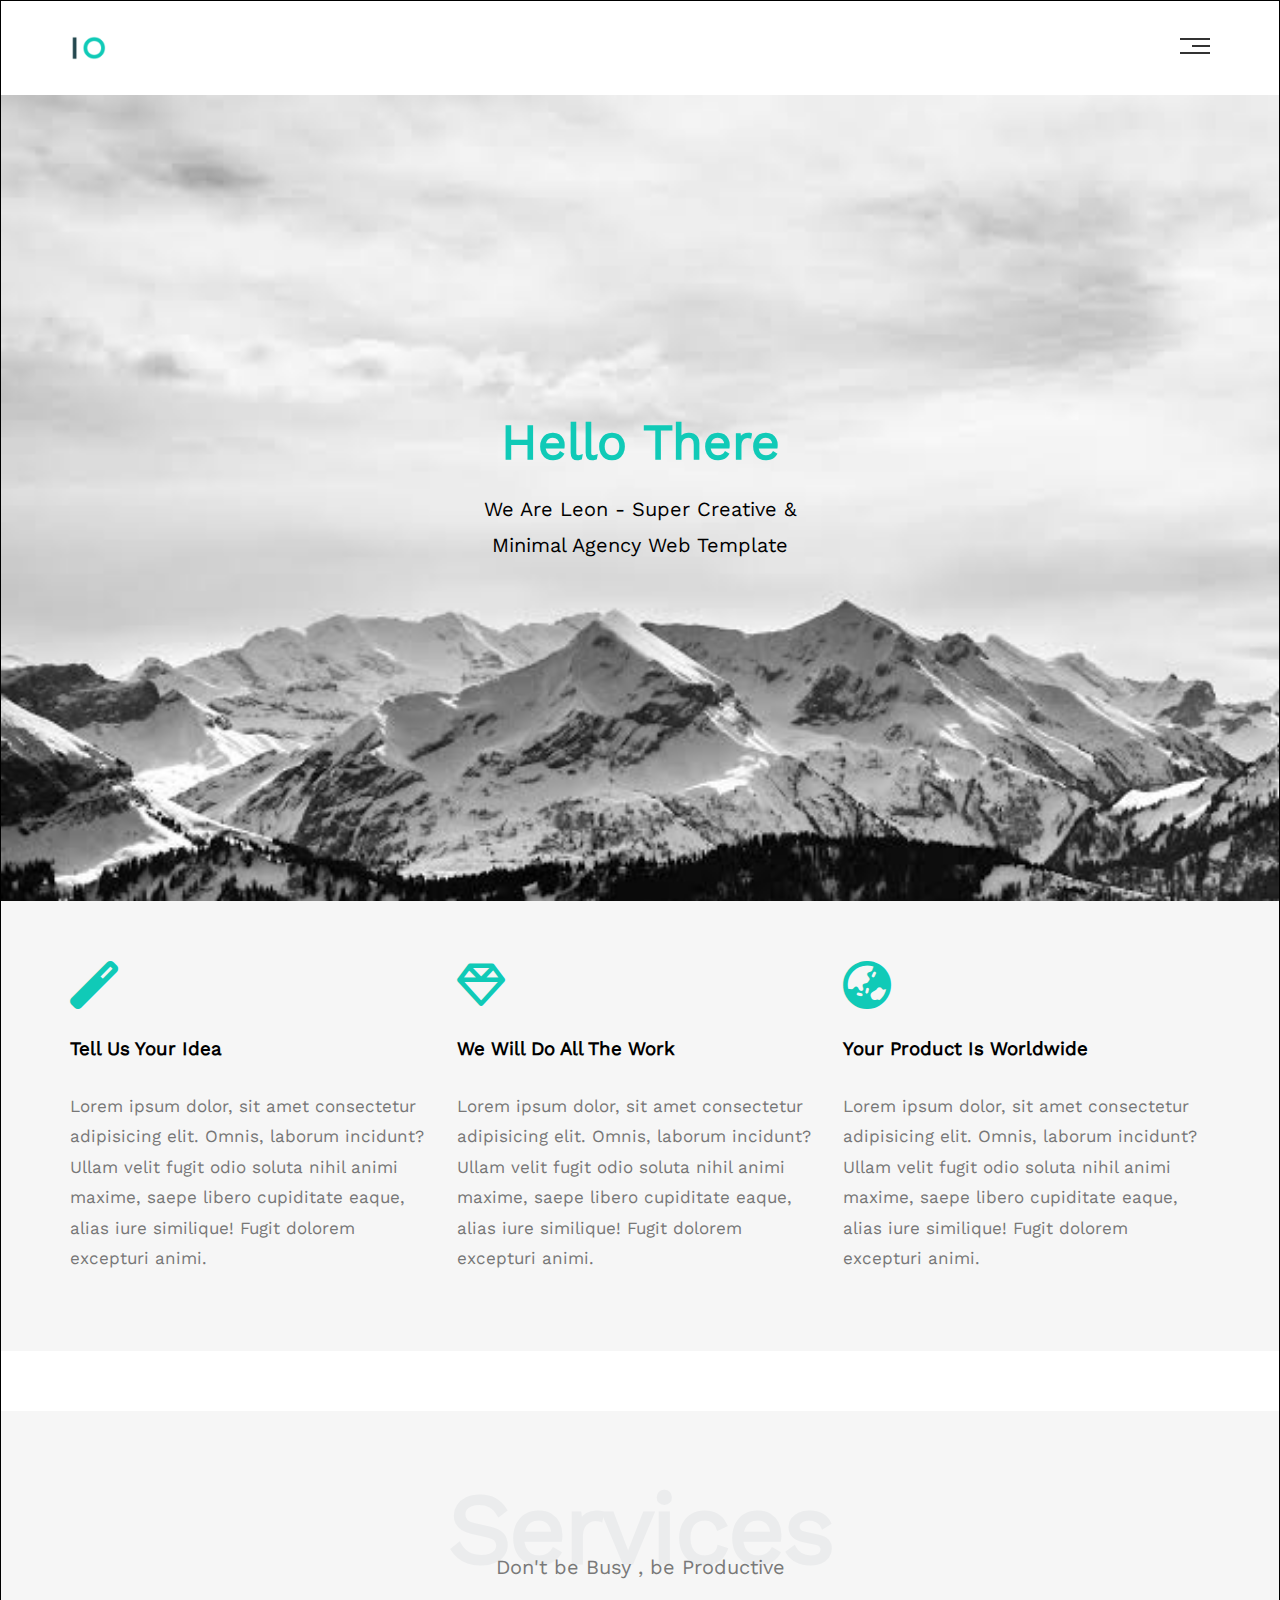
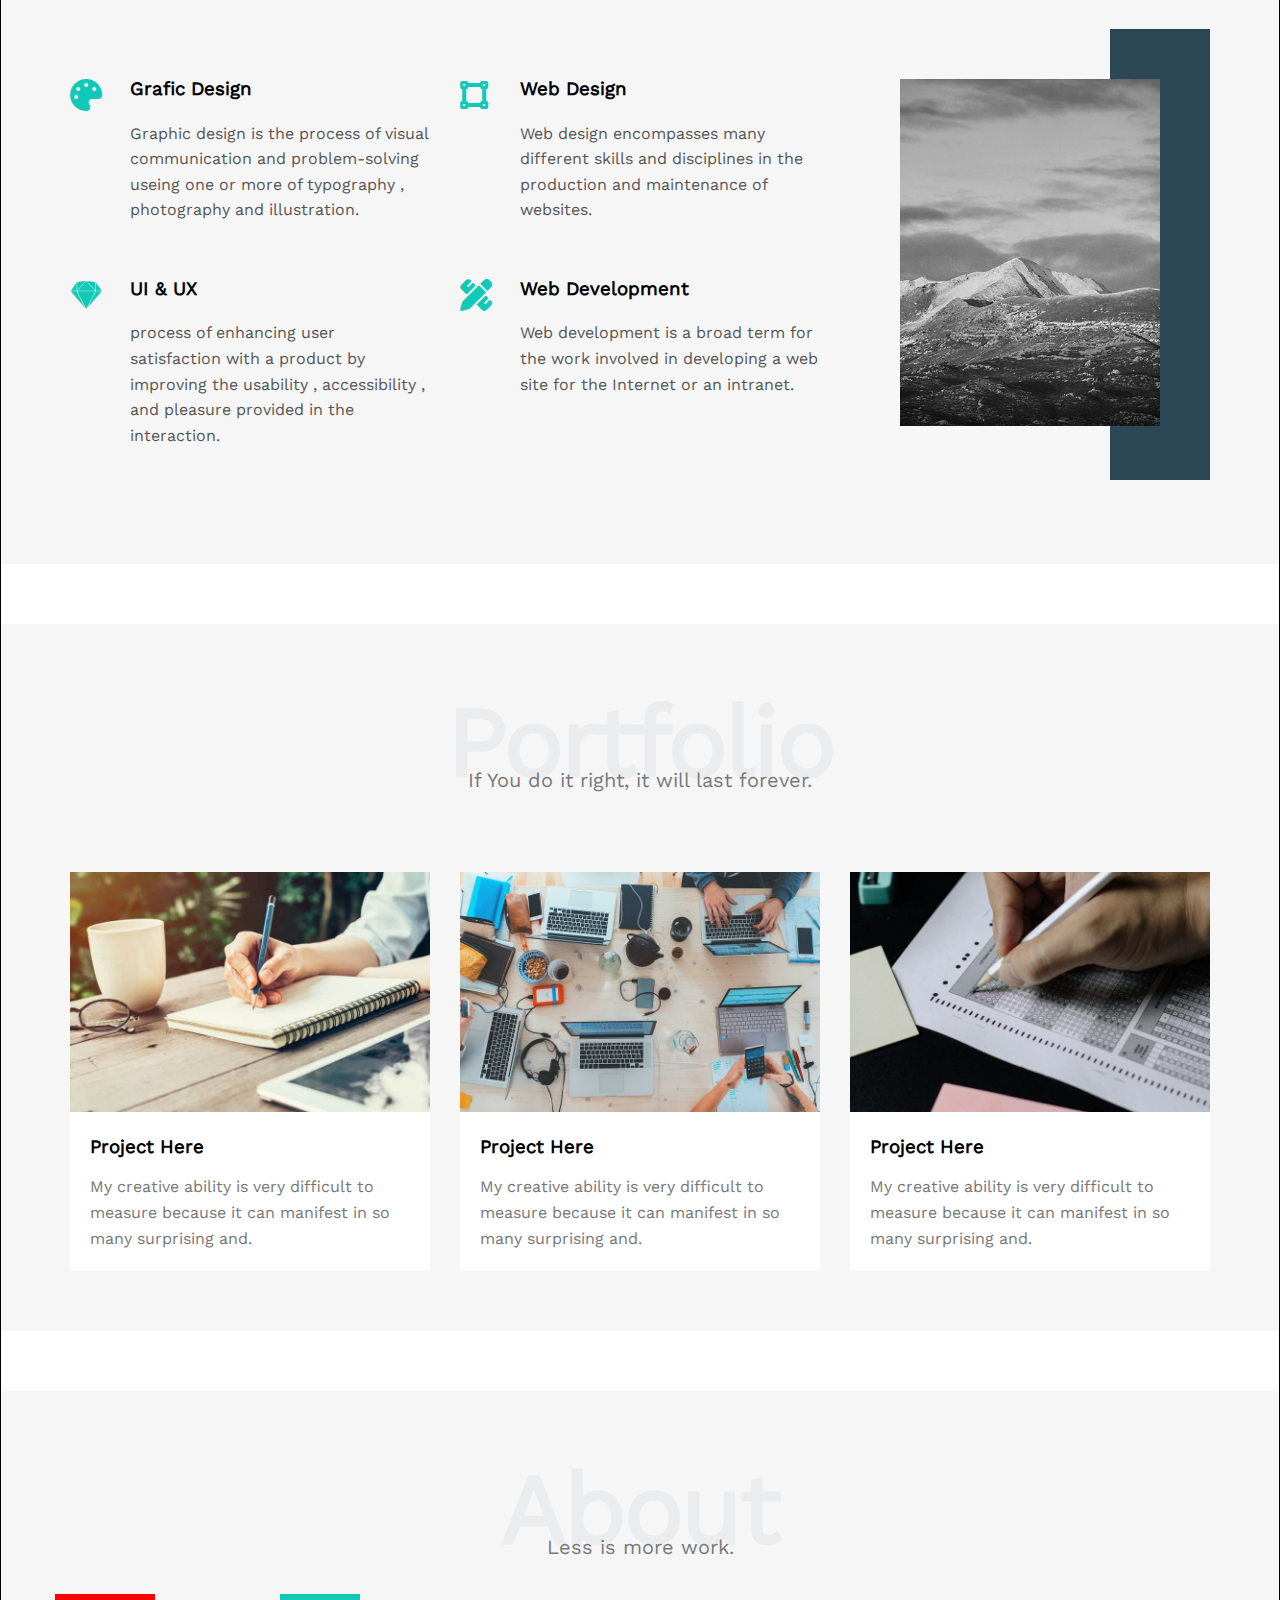
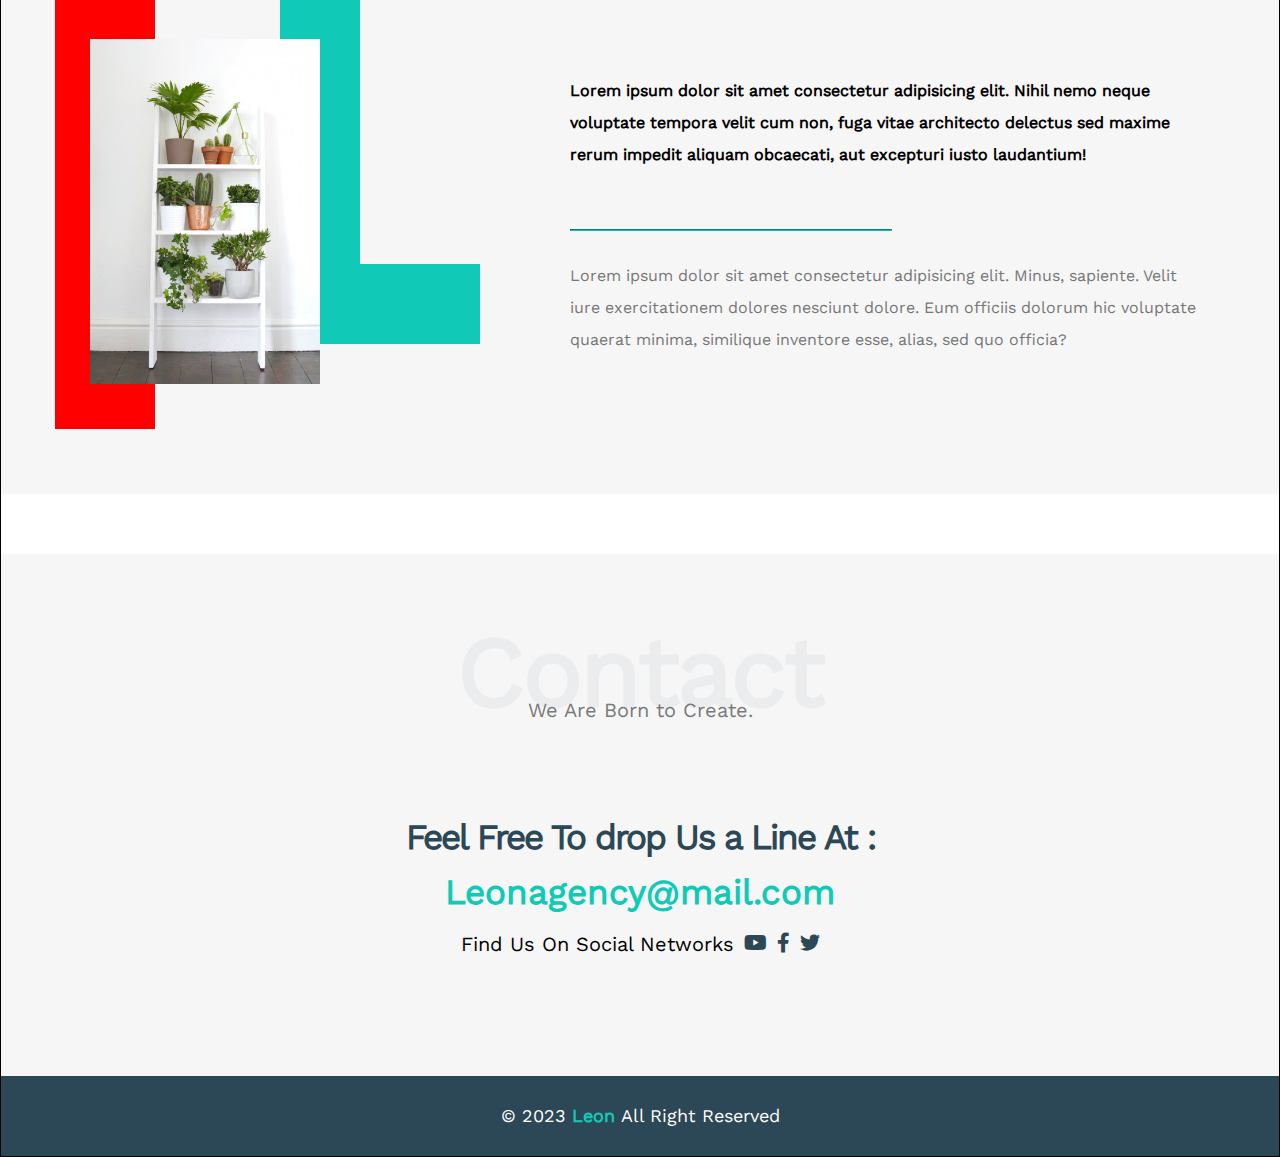
<file: index.html>
<!DOCTYPE html>
<html lang="en">
<head>
    <meta charset="UTF-8">
    <meta http-equiv="X-UA-Compatible" content="IE=edge">
    <meta name="viewport" content="width=device-width, initial-scale=1.0">
    <title>Leon Template One</title>
    <!--Main Template CSS File-->
    <link rel="stylesheet" href="css/leon.css" />
    <!--Render All Elements Normally-->
    <link rel="stylesheet" href="css/normalize.css" />
    <!--Font Awesome Library-->
    <link rel="stylesheet" href="css/all.min.css">
     <!--Google Fonts-->       

</head>
<body>
  <!--Start Header-->
  <div class="header">
     <div class="container">
        <img class="logo" src="images/logo.png" alt="Logo">
        <div class="links">
            <span class="icon">
                <span></span>
                <span></span>
                <span></span>
            </span>
            <ul>
                <li><a href="#services">Services</a></li>
                <li><a href="#protfolio">Protfolio</a></li>
                <li><a href="#about">About</a></li>
                <li><a href="#contact">Contact</a></li>
            </ul>
        </div>
     </div>
  </div>
  <!--End Header-->
    <!-- Start Landing -->
      <div class="landing">
        <div class="intro-text">
            <h1>Hello There</h1>
            <p>We Are Leon - Super Creative & Minimal Agency Web Template</p>
        </div>
      </div>  
    <!-- End Landing -->

    <!-- Start Features -->
      <div class="features">
        <div class="container">
            <div class="feat">
                <i class="fas fa-magic fa-3x"></i>
                <h3>Tell Us Your Idea</h3>
                <p>Lorem ipsum dolor, sit amet consectetur adipisicing elit. Omnis, laborum incidunt? Ullam velit fugit odio soluta nihil animi maxime, saepe libero cupiditate eaque, alias iure similique! Fugit dolorem excepturi animi.</p>
            </div>
            <div class="feat">
                <i class="far fa-gem fa-3x"></i>
                <h3>We Will Do All The Work</h3>
                <p>Lorem ipsum dolor, sit amet consectetur adipisicing elit. Omnis, laborum incidunt? Ullam velit fugit odio soluta nihil animi maxime, saepe libero cupiditate eaque, alias iure similique! Fugit dolorem excepturi animi.</p>
            </div>
            <div class="feat">
                <i class="fas fa-globe-asia fa-3x"></i>
                <h3>Your Product Is Worldwide</h3>
                <p>Lorem ipsum dolor, sit amet consectetur adipisicing elit. Omnis, laborum incidunt? Ullam velit fugit odio soluta nihil animi maxime, saepe libero cupiditate eaque, alias iure similique! Fugit dolorem excepturi animi.</p>
            </div>
        </div>
      </div>
    <!-- End Features -->
    
    <!-- Start Services -->
    <div class="services" id="services">
        <div class="container">
            <h2 class="special-heading">Services</h2>
            <p>Don't be Busy , be Productive</p>
            <div class="services-content">
                <div class="col">
                    <!-- Start Service -->
                    
                    <div class="serv">
                        <i class="fas fa-palette fa-2x"></i>
                        <div class="text">
                            <h3>Grafic Design</h3>
                            <p>
                                Graphic design is the process of visual communication and problem-solving useing 
                                one or more of typography , photography and illustration.
                            </p>
                        </div>
                    </div>

                    <div class="serv">
                        <i class="fab fa-sketch fa-2x"></i>
                        <div class="text">
                            <h3>UI & UX</h3>
                            <p>
                                process of enhancing user satisfaction with a product by improving the 
                                usability , accessibility , and pleasure provided in the interaction.
                            </p>
                        </div>
                    </div>
                    <!-- End Service -->
                </div>
            
                <div class="col">
                    <!-- Start Service -->
                    
                    <div class="serv">
                        <i class="fas fa-vector-square fa-2x"></i>
                        <div class="text">
                            <h3>Web Design</h3>
                            <p>
                                Web design encompasses many different skills and disciplines
                                 in the production and maintenance of websites.
                            </p>
                        </div>
                    </div>

                    <div class="serv">
                        <i class="fas fa-pencil-ruler fa-2x"></i>
                        <div class="text">
                            <h3>Web Development</h3>
                            <p>
                                Web development is a broad term for the work involved 
                                in developing a web site for the Internet or an intranet.
                            </p>
                        </div>
                    </div>
                    <!-- End Service -->
                </div>

                <div class="col">
                    <div class="image">
                        <img src="./images/services.jpg">
                    </div>
                </div>

            </div>
        </div>
    </div>
    <!-- End Services -->

    <!-- Start Portfolio -->

    <div class="Portfolio" id="protfolio">
        <div class="container">
            <h2 class="special-heading">Portfolio</h2>
            <p>If You do it right, it will last forever.</p>
            <div class="Portfolio-content">
                <div class="card">
                    <img src="./images/portfolio-1.jpg" alt="">
                    <div class="info">
                        <h3>Project Here</h3>
                        <p>My creative ability is very difficult to measure because it can manifest in so many surprising and.</p>
                    </div>
                </div>

                <div class="card">
                    <img src="./images/portfolio-2.jpg" alt="">
                    <div class="info">
                        <h3>Project Here</h3>
                        <p>My creative ability is very difficult to measure because it can manifest in so many surprising and.</p>
                    </div>
                </div>

                <div class="card">
                    <img src="./images/portfolio-3.jpg" alt="">
                    <div class="info">
                        <h3>Project Here</h3>
                        <p>My creative ability is very difficult to measure because it can manifest in so many surprising and.</p>
                    </div>
                </div>

            </div>
        </div>
    </div>
    <!-- End Portfolio -->

    <!-- Start About  -->
    <div class="about" id="about">
        <div class="container">
            <h2 class="special-heading">About</h2>
            <p>Less is more work.</p>
            <div class="about-content">
                <div class="image">
                    <img src="./images/about.jpg" alt="">
                </div>
                <div class="text">
                    <p>Lorem ipsum dolor sit amet consectetur adipisicing elit. Nihil nemo neque voluptate tempora velit cum non, fuga vitae architecto delectus sed maxime rerum impedit aliquam obcaecati, aut excepturi iusto laudantium!</p>
                    <hr>
                    
                    <p>
                        Lorem ipsum dolor sit amet consectetur adipisicing elit. Minus, sapiente. Velit iure exercitationem dolores nesciunt dolore. Eum officiis dolorum hic voluptate quaerat minima, similique inventore esse, alias, sed quo officia?
                    </p>
                </div>
                
                
            </div>
        </div>
    </div>
    <!-- End About  -->
    <!-- Start Contact  -->
        <div class="contact" id="contact">
            <div class="container">
                <h2 class="special-heading">Contact</h2>
            <p>We Are Born to Create.</p>
            </div>
            <div class="info">
               <p class="label">Feel Free To drop Us a Line At : </p> 
               <a href="mailto:Leonagency@mail.com?subject=Contact" class="link">Leonagency@mail.com</a>
               <div class="social">
                    Find Us On Social Networks
                    <i class="fab fa-youtube"></i>
                    <i class="fab fa-facebook-f"></i>
                    <i class="fab fa-twitter"></i>
               </div>
            </div>
        </div>
    <!-- End Contact  -->
    <!-- Start Footer  -->
    <div class="footer">
        &copy; 2023 <span>Leon </span> All Right Reserved
    </div>
    <!-- End Footer  -->
</body>
</html>
</file>
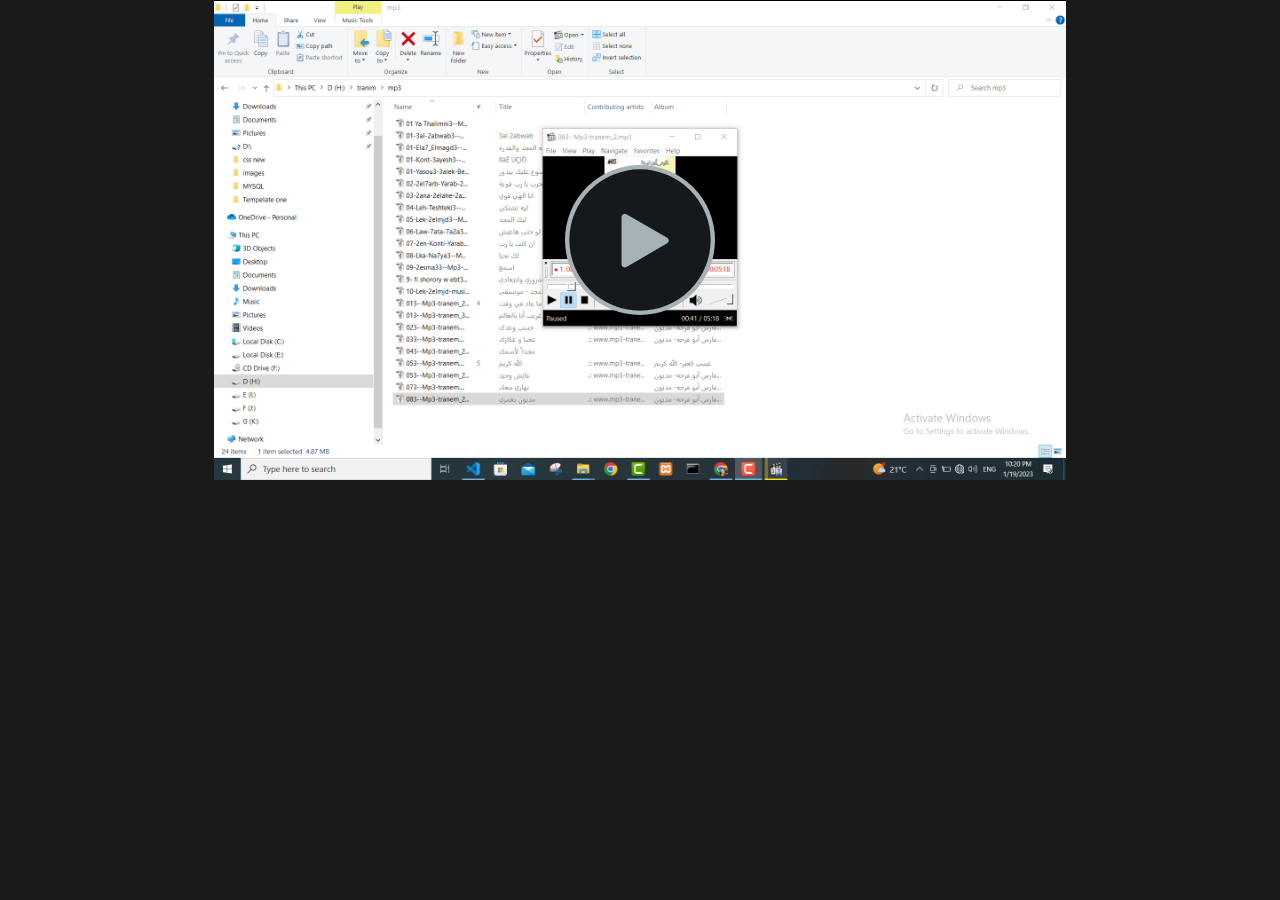
<file: template one video/template one.html>
<!DOCTYPE HTML>
<html>
<head>
        <meta name="DC.date" content="2023-01-19 10:24:02 PM" />
        <meta name="DC.language" content="ENU" />

<meta name="google" value="notranslate" /> 
<meta http-equiv="Content-Type" content="text/html; charset=utf-8" />
<meta http-equiv="X-UA-Compatible" content="IE=edge,chrome=1">
<title>Created by Camtasia 2021</title>

<link href="template one_embed.css" rel="stylesheet" type="text/css">
</head>
<body>
<div class="smart-player-embed-container">
<iframe class="smart-player-embed-iframe" id="embeddedSmartPlayerInstance" src="template one_player.html?embedIFrameId=embeddedSmartPlayerInstance" scrolling="no" frameborder="0" webkitAllowFullScreen mozallowfullscreen allowFullScreen></iframe>
</div>
<script src="scripts/embedded-smart-player.min.js"></script>

</body>
</html>
</file>
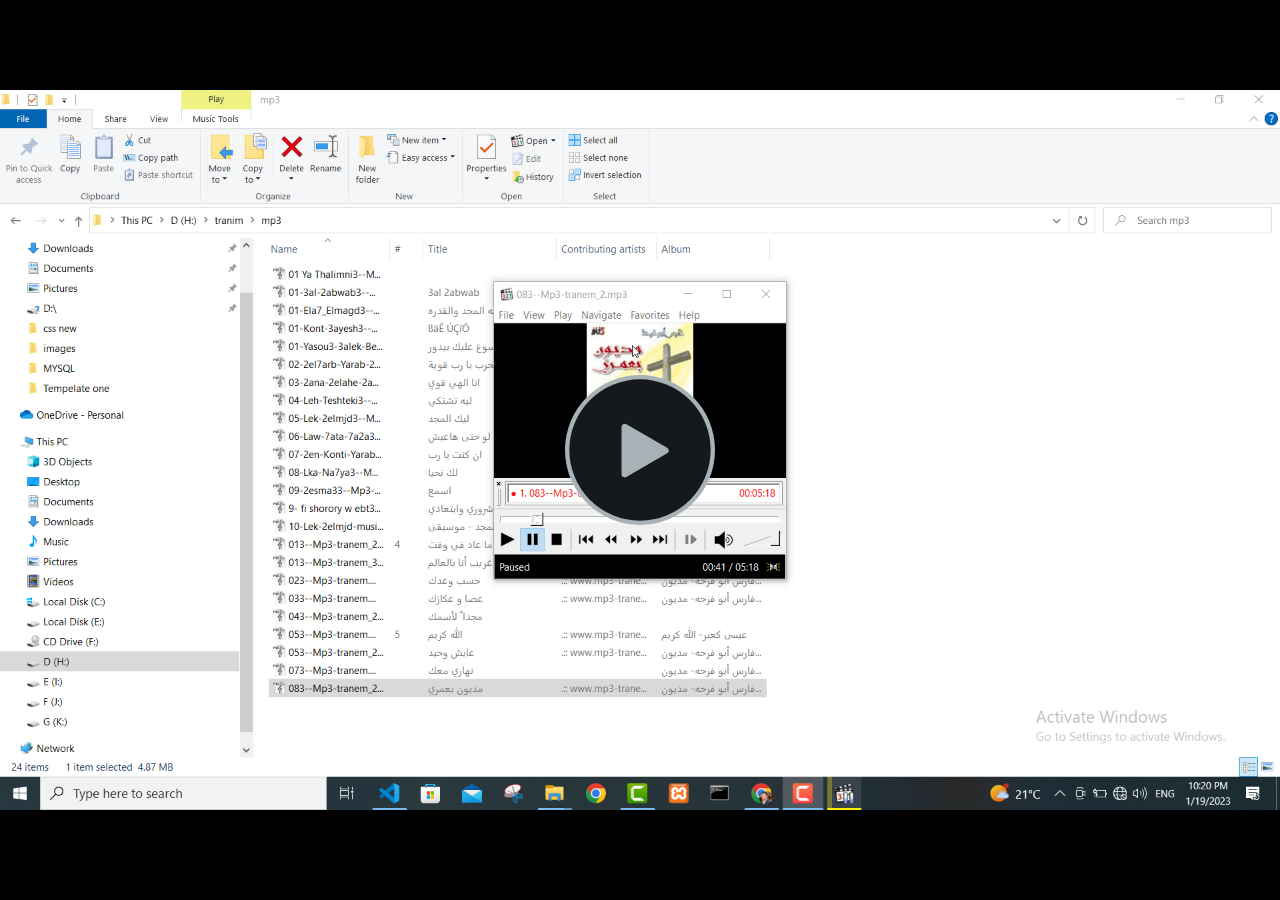
<file: template one video/template one_player.html>
<!DOCTYPE html>
<!-- saved from url=(0014)about:internet -->
<html>
<head>
<meta name="google" value="notranslate" /> 
<meta http-equiv="Content-Type" content="text/html; charset=utf-8" />
<meta name="viewport" content="width=device-width, initial-scale=1" />
<meta http-equiv="X-UA-Compatible" content="IE=edge,chrome=1">
<title></title>
    <link href="https://fonts.googleapis.com/css?family=Quicksand|Actor|Source+Sans+Pro:900|Lato:400,700,900|Oswald:400,700|Abel:400|Dosis:600" rel="stylesheet">
<link href="skins/remix/techsmith-smart-player.min.css" rel="stylesheet" type="text/css" />

<style>
html, body {
	background-color: #1a1a1a;
}
</style>
</head>
<body>

<div id="tscVideoContent">
    <img width="32px" height="32px" style="position: absolute; top: 50%; left: 50%; margin: -16px 0 0 -16px"
         src="[data-uri]">
</div>

<script src="scripts/config_xml.js"></script>
<script type="text/javascript">
    (function (window) {
        function setup(TSC) {
             TSC.playerConfiguration.addMediaSrc("template one.mp4");
             TSC.playerConfiguration.setXMPSrc("template one_config.xml");
             TSC.playerConfiguration.setAutoHideControls(true);
             TSC.playerConfiguration.setBackgroundColor("#000000");
             TSC.playerConfiguration.setCaptionsEnabled(false);
             TSC.playerConfiguration.setSidebarEnabled(false);
             TSC.playerConfiguration.setTheme(TSC.themeNames.DUSK);
             TSC.playerConfiguration.allowFastForward = true;
             TSC.playerConfiguration.skipVideoControlsEnabled = true;
             TSC.playerConfiguration.skipVideoDuration = 10;
             
             TSC.playerConfiguration.setAutoPlayMedia(false);
             TSC.playerConfiguration.setPosterImageSrc("template_one_First_Frame.png");
             TSC.playerConfiguration.setIsSearchable(false);
             TSC.playerConfiguration.setEndActionType("stop");
             TSC.playerConfiguration.setEndActionParam("true");
             TSC.playerConfiguration.setAllowRewind(-1);
             

             TSC.localizationStrings.setLanguage(TSC.languageCodes.ENGLISH);

            TSC.mediaPlayer.init("#tscVideoContent");
        }

        function loadScript(e,t){if(!e||!(typeof e==="string")){return}var n=document.createElement("script");if(typeof document.attachEvent==="object"){n.onreadystatechange=function(){if(n.readyState==="complete"||n.readyState==="loaded"){if(t){t()}}}}else{n.onload=function(){if(t){t()}}}n.src=e;document.getElementsByTagName("head")[0].appendChild(n)}

        loadScript('scripts/techsmith-smart-player.min.js', function() {
            setup(window["TSC"]);
        });
    }(window));
</script>
</body>
</html>
</file>
<file: css/leon.css>
/*Fonts*/
 @font-face {
  
    src: url("../Fonts/Dancing_Script/Dancing_Script/static/DancingScript-Regular.ttf");
    font-family:Dancing Script ;
}
@font-face {
     src: url("../Fonts/Moon_Dance/MoonDance-Regular.ttf");
    font-family:Moon Dance ;
}
@font-face {
    src: url("../Fonts/Work_Sans/static/WorkSans-Regular.ttf");
    font-family:Work Sans ; 
}

/* Start Global Rules */

 *{
    -webkit-box-sizing: border-box;
    -moz-box-sizing: border-box;
    box-sizing: border-box;
}
   html{
    scroll-behavior:smooth;
   }
body{
    font-family:Work Sans ;
    font-weight: normal;
    border: 1px solid #000;
}  
.container{
    padding-left: 15px;
    padding-right: 15px;
    margin-left: auto;
    margin-right:auto ;
    
     
}
    /* Small*/
@media (min-width:768px){
    .container{
        width: 750px;
    }
}
    /*Medium*/
@media (min-width:992px){
    .container{
        width: 970px;
    }
}
    /*Large*/
@media (min-width:1200px){
    .container{
        width: 1170px;
    }
}

/* End  Global Rules */

/* Start Variables */
:root{
    --main-color:#10cab7;
    --second-color:#2c4755;
    --section-padding:60px;
    --section-background:#f6f6f6; 
    --media-padding:15px; 
    --main-duration:var(--main-duration);
}

/* End Variables */
/******************* Componant****************************/
/* Start Component */
.special-heading{
    color:#ebeced;
    font-size:100px;
    text-align: center;
    font-weight: 800;
    letter-spacing: -3px;
    margin: 0;

}
.special-heading + p{
margin:-30px 0 0 ;
font-size: 20px;
text-align: center;
color: #797979;
}
@media(max-width:767px){
    .special-heading{
        font-size:60px ;
    }
    .special-heading + p{
        margin: -20px;
    }
}
/* End Component */

/************************ 1- Header ***********************/
/* Start header */
.header{
    padding: 20px;   
}
.header .container{
    display: flex;
    justify-content: space-between;
    align-items: center;
    padding: 15px;
}
.header .logo{
    width:60px;
}
.header .links{
   position: relative; 
}
.header .links:hover .icon span:nth-child(2){
    width: 100%;
}
.header .links .icon{
    
    width: 30px;
    display: flex;
    flex-wrap: wrap;  
    justify-content: flex-end;  
}
.header .links .icon span{
    background-color: #333;
    margin-bottom: 5px;
    height: 2px;
    
}
.header .links .icon span:first-child{  
    width: 100%;
}
.header .links .icon span:nth-child(2){
    width:60%;
    transition: var(--main-duration);
}
.header .links .icon span:last-child{
    
    width: 100%;
}
.header .links ul{
    list-style: none;
    margin: 0;
    padding: 0;
    background-color: var(--section-background);
    position : absolute;
    right: 0;
    min-width: 200px;
    top: calc(100% + 20px);
    display: none;
    z-index: 1;
}
.header .links ul::before{
    content: "";
    border-width: 10px;
    border-style: solid;
    border-color: transparent transparent var(--section-background) transparent;
    position : absolute;
    right: 5px;
    top: -20px;
}
.header .links:hover ul{
    display: block;
}
.header .links ul li a{
    display: block;
    padding: 15px;
    text-decoration: none;
    color: #333;
    transition: var(--main-duration);
}
.header .links ul li a:hover{
    padding-left: 30px;
}
.header .links ul li:not(:last-child) a{
border-bottom: 1px solid #ddd ;
}
/* End header */
/**************************** 2- Landing *************************/
/* Start Landing */
.landing{
background-image:url("../images/landing.jpg") ;
background-size: cover;
height: calc(100vh - 94px);
position: relative;
}
.landing .intro-text {
    position: absolute;
    left: 50%;
    top:50%;
    text-align: center;
    transform: translate(-50%,-50%);
    width: 320px;
    max-width: 100%;
   
}
.landing .intro-text h1 {
    margin: 0px;
    font-weight: bold;
    font-size: 50px;
    color:var(--main-color);
}
.landing .intro-text p {
    font-size: 20px;
    line-height:1.8 ;
}

/* End Landing */
/************************* 3- Features ****************************/
    /* Start Features */
.features{
       padding-top:var(--section-padding); 
       padding-bottom:60px; 
       background-color: var(--section-background);

    }
    /* End Features */
.features .container{
    display: grid;
    grid-template-columns: repeat(auto-fill,minmax(300px,1fr));
    grid-gap:20px;
}
.features .feat i{
    color:var(--main-color);
}
.features .feat h3{
     font-weight: bolder; 
     margin: 30px 0;
}
.features .feat p{
line-height: 1.8;
color: #777;
font-size: 17px;
}
/********************** 4-Services*******************/
/* Start Services */
@media(max-width:767px){
    .services .services-content .srv{
        flex-direction: column;
        text-align: center;

    }
}
.services{
    padding-top: var(--section-padding);
    padding-bottom:var(--section-padding);
    background-color: var(--section-background);
    margin-top: var(--section-padding);
}

.services .services-content{
    display: grid;
    grid-template-columns: repeat(auto-fill, minmax(300px , 1fr));
    grid-gap: 30px;
    margin-top: 100px;
    /* display: flex;
    margin-top: 100px;
    justify-content: space-between; */
}

/* .services .services-content .col{
    width: 30% ;
    margin-left: 2%;
} */

.services .services-content .serv{
   display: flex; 
   margin-bottom: 40px;
  
}
@media(max-width:767px){
    .services .services-content .serv{
       flex-direction:column;
       text-align: center;
    }
}
.services .services-content .serv i{
    color: var(--main-color);
   flex-basis: 60px;
}
.services .services-content .serv .text{
   flex: 1;
}
.services .services-content .serv .text h3{
    margin: 0 0 20px;
}
.services .services-content .serv .text p{
color:#555;
font-weight: 300px;
line-height: 1.6;
}

.services .services-content .col .image{
    text-align: center;
    position: relative;    
}

.services .services-content .col .image::before{
    content: '';
    background-color: var(--second-color);
    width: 100px;
    height: calc(100% + 100px);
    top:-50px;
    position:absolute ;
    right: 0;
    z-index: 1;
  
}
.services .services-content .col .image img{
    position: relative;
    filter: grayscale(100%);
    width: 260px;
    z-index: 2;   
}
.services .services-content .col .image img:hover{
filter: grayscale(0%);

}
@media(max-width:1199px){
.services .services-content .col .image{
    display: none;
 }
}
/* End Services */

/********************* 5- Portfolio *****************/

/* Start Portfolio */
.Portfolio{
    padding-top: var(--section-padding);
    padding-bottom: var(--section-padding);
    background-color: var(--section-background);
    margin-top: var(--section-padding);
}

.Portfolio .container .Portfolio-content{
display: grid;
grid-template-columns: repeat(auto-fill,minmax(300px , 1fr));
grid-gap: 30px;
margin-top: 80px;
}

.Portfolio .container .Portfolio-content .card{
background-color: white;

}
.Portfolio .container .Portfolio-content .card img{
max-width: 100%;

}
.Portfolio .container .Portfolio-content .card .info{
    padding: 20px;
}
.Portfolio .container .Portfolio-content .card .info h3 {
   margin: 0;
}
.Portfolio .container .Portfolio-content .card .info p{
    color: #777;
    line-height: 1.6;
    margin-bottom: 0;
}

/* End Portfolio */

/************************************ 6- About *************************/
/* Start About */
.about{
    padding-top: var(--section-padding);
    padding-bottom: var(--section-padding);
    background-color: var(--section-background);
    margin-top: var(--section-padding);
    overflow-y: hidden;
    width: 100%;
   
}

.about .about-content{
margin-top: 100px;
display: flex;
flex-wrap: wrap;
justify-content: space-between;
}
.about .about-content .image{
    position: relative;
    width: 250px;
    height: 375px;
    padding-left: 20px;
  
}
@media(max-width:991px){
    .about .about-content
   {
        flex-direction: column;
        text-align: center;
    } 
    .about .about-content .image{
        margin: 0 auto 60px;
    }
}
@media(max-width:767px){
    .about .about-content
   {
        display: block;
        text-align: center;
    } 
    .about .about-content .image {
       
        margin: 0px auto 60px auto;

    }
    .about .about-content .text{
        text-align: center;
    }

}

.about .about-content .image::before{
content: '';
position: absolute;
background-color: red;
width: 100px;
height:calc(100% + 60px) ;
top:-65px ;
left: -15px;
z-index: 1;

}
.about .about-content .image::after{
top: -65px;
content: '';
position:absolute;
width:120px;
height:270px;
border-left: 80px solid var(--main-color);
border-bottom: 80px solid var(--main-color);
z-index: 1;
right: -160px;
}
@media(max-width:991px){
    .about .about-content .image::before,
    .about .about-content .image::after
   {
       display: none;
      
    } 
}

.about .about-content .image img{
    width: 100%;
    position: relative;
    z-index: 2;
   top:-20px;
}
.about .about-content .text{
    flex-basis: calc(100% - 500px);
    
}
@media(max-width:767px){
    .about .about-content
   {
        display: block;
    } 
    .about .about-content .image {
       
        margin: 0px auto 60px auto;

    }
    .about .about-content .text{
        text-align: center;
    }

}
.about .about-content .text p:first-of-type{
   font-weight:bold;
   line-height: 2;
   margin-bottom :50px;
}
.about .about-content .text hr{
    width: 50%;
    display: inline-block;
    border-color: var(--main-color);
}
.about .about-content .text p:last-of-type{
   line-height: 2;
   color: #777;
}

/* End About */

/******************************* 7- Contact ***********************/
/* Start Contact */
.contact{
    padding-top: var(--section-padding);
    padding-bottom: var(--section-padding);
    background-color: var(--section-background);
    margin-top: var(--section-padding);
}
.contact .info{
    padding-top: var(--section-padding);
    padding-bottom: var(--section-padding);
    text-align: center;
}
.contact .info .label{
font-size: 35px;
font-weight: 800;
color: var(--second-color);
letter-spacing: -2px;
margin-bottom: 15px;
}
.contact .info .link{
display: block;
font-size: 35px;
font-weight: 800;
color: var(--main-color);
text-decoration: none;
}
.contact .info .social{
    display: flex;
    justify-content:center ;
    margin-top: 20px;
    font-size: 20px;
}
.contact .info .social i{
    margin-left:10px;
    color: var(--second-color);
}
@media(max-width:767px){
    .contact .info .label,
    .contact .info .link{
        font-size: 25px;
    }
}
@media(max-width:767px){
    .services{
        padding-top: var(--media-padding);
        padding-bottom:var(--media-padding);
        margin-top: var(--media-padding);
      
    } 
    .Portfolio{
        padding-top: var(--media-padding);
        padding-bottom: var(--media-padding);
        margin-top: var(--media-padding);
    } 
    .about{
        padding-top: var(--media-padding);
        padding-bottom: var(--media-padding) ;
        margin-top: var(--media-padding);
       
    }
    .contact{
        padding-top: var(--media-padding);
        padding-bottom: var(--media-padding);
        margin-top: var(--media-padding);
       
    }
}
/* End Contact */
/* Start Footer  */
.footer{
    background-color: var(--second-color);
    color: white;
    padding: 30px 10px;
    text-align: center;
    font-size: 18px;
}
.footer span{
    font-weight: bold;
    color: var(--main-color);
}
/* End Footer  */
</file>
<file: template one video/template one_embed.css>
@charset "utf-8";

html, body {
  margin: 0;
  width: 100%;
  text-align: center;
  background-color: #1a1a1a;
  box-sizing: border-box;
  overflow: hidden;
}

.smart-player-embed-container {
  margin-left: auto;
  margin-right: auto;
  max-width: 852px;
  height: 0;
  overflow: hidden;
  padding-top: calc(480 / 852 * 100%);
  position: relative;
}

.smart-player-embed-iframe {
  position: absolute;
  top: 0;
  left: 0;
  width: 100%;
  height: 100%;
  max-width: 852px;
  max-height: 480px;
}

.smart-player-embed-iframe:-ms-fullscreen { 
  max-width: 100%;
  max-height: 100%;
}

@media screen and ( max-height: 480px )
{
   .smart-player-embed-iframe {
     max-height: 100vh;
   }
}
</file>
